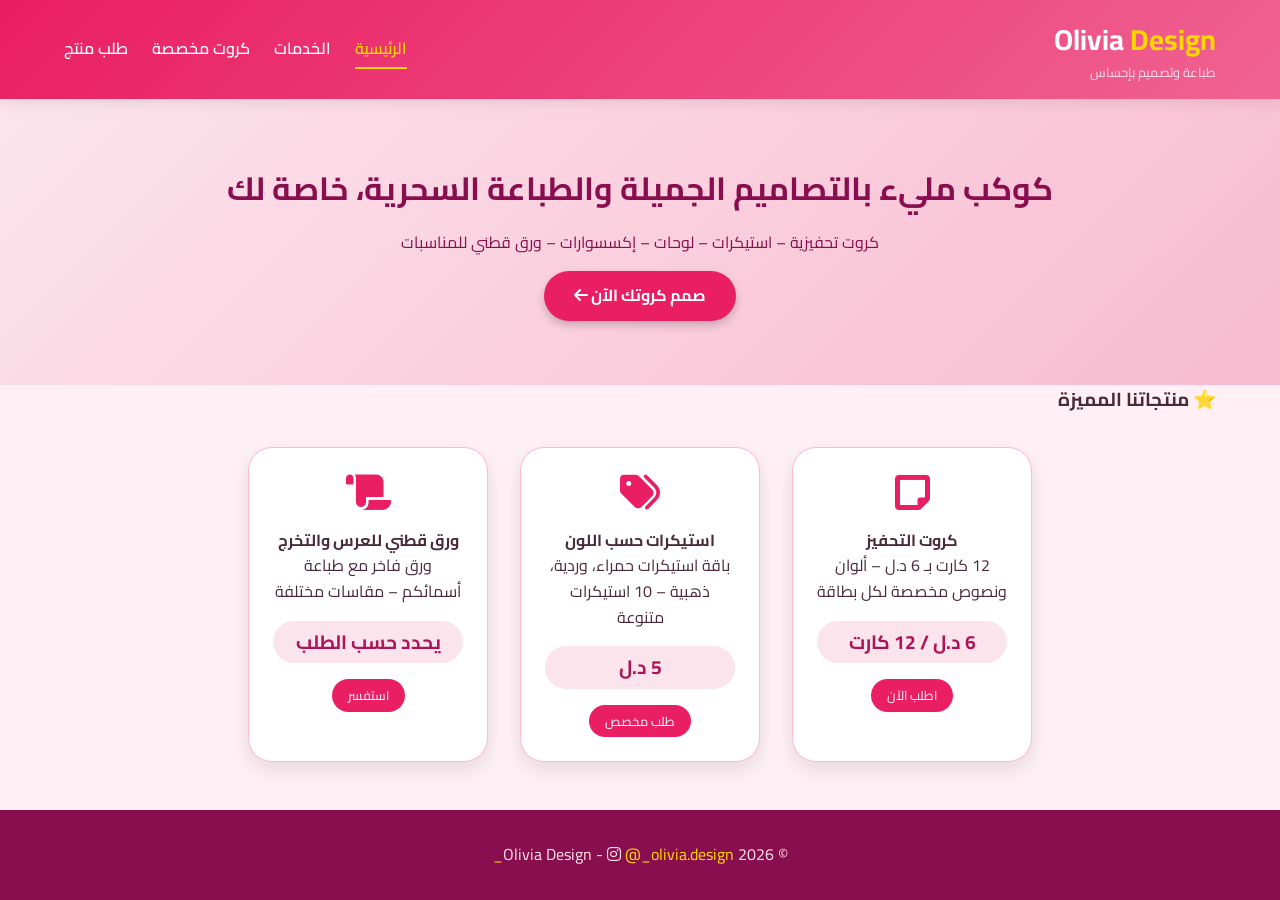
<file: index.html>
<!DOCTYPE html>
<html lang="ar" dir="rtl">
<head>
    <meta charset="UTF-8">
    <meta name="viewport" content="width=device-width, initial-scale=1.0">
    <title>Olivia Design - خدمات الطباعة والتصميم</title>
    <link rel="stylesheet" href="style.css">
    <link href="https://fonts.googleapis.com/css2?family=Cairo:wght@400;600;700&display=swap" rel="stylesheet">
    <link rel="stylesheet" href="https://cdnjs.cloudflare.com/ajax/libs/font-awesome/6.0.0-beta3/css/all.min.css">
</head>
<body>
    <header>
        <div class="container header-flex">
            <div class="logo"><h1>Olivia <span>Design</span></h1><p>طباعة وتصميم بإحساس</p></div>
            <nav><ul><li><a href="index.html" class="active">الرئيسية</a></li><li><a href="products.html">الخدمات</a></li><li><a href="customize-cards.html">كروت مخصصة</a></li><li><a href="custom-product.html">طلب منتج</a></li></ul></nav>
        </div>
    </header>

    <section class="hero">
        <div class="container">
            <h2>كوكب مليء بالتصاميم الجميلة والطباعة السحرية، خاصة لك</h2>
            <p>كروت تحفيزية – استيكرات – لوحات – إكسسوارات – ورق قطني للمناسبات</p>
            <a href="customize-cards.html" class="btn-primary">صمم كروتك الآن <i class="fas fa-arrow-left"></i></a>
        </div>
    </section>

    <section class="featured">
        <div class="container">
            <h3>⭐ منتجاتنا المميزة</h3>
            <div class="cards-grid">
                <div class="card">
                    <i class="fas fa-sticky-note"></i>
                    <h4>كروت التحفيز</h4>
                    <p>12 كارت بـ 6 د.ل – ألوان ونصوص مخصصة لكل بطاقة</p>
                    <span class="price">6 د.ل / 12 كارت</span>
                    <a href="customize-cards.html" class="btn-small">اطلب الآن</a>
                </div>
                <div class="card">
                    <i class="fas fa-tags"></i>
                    <h4>استيكرات حسب اللون</h4>
                    <p>باقة استيكرات حمراء، وردية، ذهبية – 10 استيكرات متنوعة</p>
                    <span class="price">5 د.ل</span>
                    <a href="custom-product.html" class="btn-small">طلب مخصص</a>
                </div>
                <div class="card">
                    <i class="fas fa-scroll"></i>
                    <h4>ورق قطني للعرس والتخرج</h4>
                    <p>ورق فاخر مع طباعة أسمائكم – مقاسات مختلفة</p>
                    <span class="price">يحدد حسب الطلب</span>
                    <a href="custom-product.html" class="btn-small">استفسر</a>
                </div>
            </div>
        </div>
    </section>

    <footer><div class="container"><p>© 2026 Olivia Design - <i class="fab fa-instagram"></i> <a href="https://www.instagram.com/_olivia.design_" target="_blank">@_olivia.design_</a></p></div></footer>
</body>
</html>
</file>
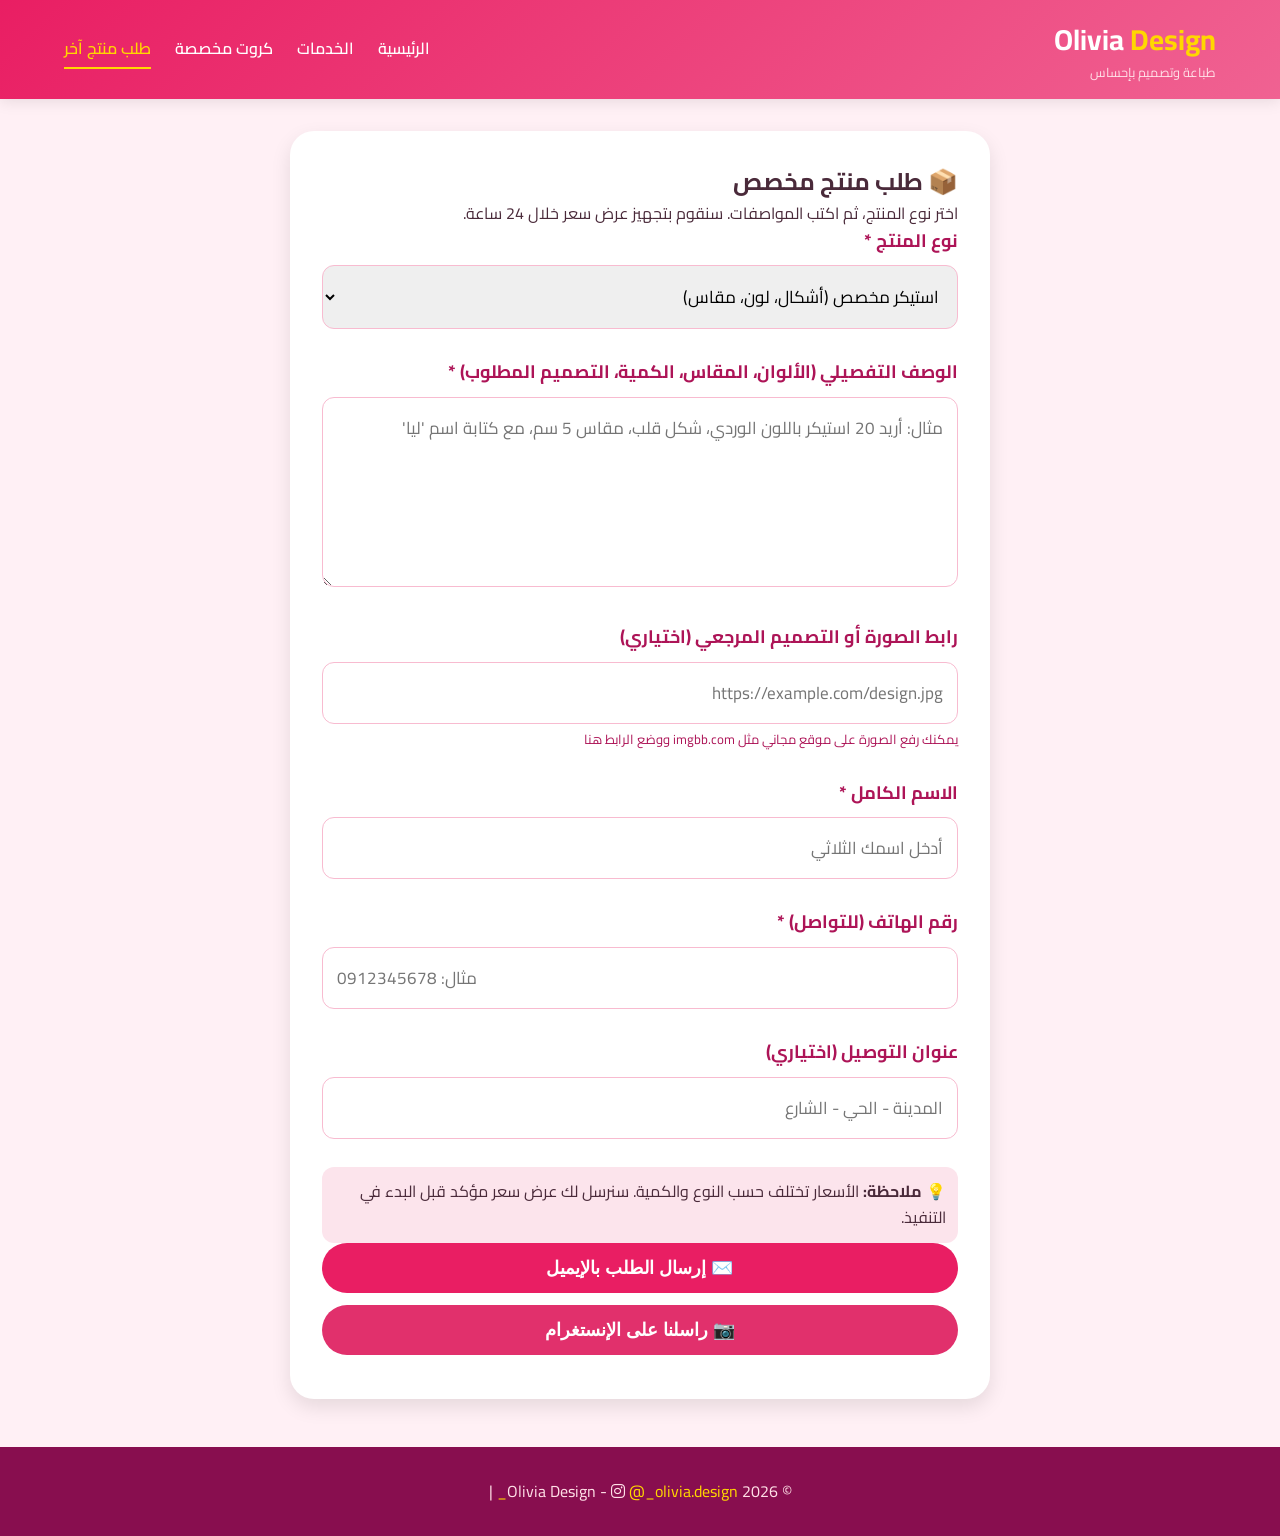
<file: custom-product.html>
<!DOCTYPE html>
<html lang="ar" dir="rtl">
<head>
    <meta charset="UTF-8">
    <meta name="viewport" content="width=device-width, initial-scale=1.0">
    <!-- منع التخزين المؤقت لظهور التعديلات فوراً -->
    <meta http-equiv="Cache-Control" content="no-cache, no-store, must-revalidate">
    <meta http-equiv="Pragma" content="no-cache">
    <meta http-equiv="Expires" content="0">
    <title>طلب منتج مخصص - Olivia Design</title>
    <link rel="stylesheet" href="style.css?v=2">
    <link href="https://fonts.googleapis.com/css2?family=Cairo:wght@400;600;700&display=swap" rel="stylesheet">
    <link rel="stylesheet" href="https://cdnjs.cloudflare.com/ajax/libs/font-awesome/6.0.0-beta3/css/all.min.css">
    <style>
        /* تنسيقات مخصصة لهذه الصفحة مع تكبير النصوص */
        .product-form {
            background: white;
            padding: 2rem;
            border-radius: 24px;
            max-width: 700px;
            margin: 2rem auto;
            box-shadow: 0 8px 20px rgba(0,0,0,0.1);
        }
        .form-group {
            margin-bottom: 1.8rem;
        }
        .form-group label {
            font-weight: bold;
            display: block;
            margin-bottom: 10px;
            color: #AD1457;
            font-size: 18px;   /* تكبير حجم عنوان الحقل */
        }
        input, select, textarea {
            width: 100%;
            padding: 14px;      /* زيادة المساحة داخل الحقل */
            border-radius: 12px;
            border: 1px solid #F8BBD0;
            font-family: inherit;
            font-size: 17px;    /* تكبير النص داخل الحقل */
        }
        .price-hint {
            background: #FCE4EC;
            padding: 12px;
            border-radius: 12px;
            margin-top: 10px;
            font-size: 16px;    /* تكبير نص الملاحظة */
        }
        .btn-submit {
            background: #E91E63;
            color: white;
            border: none;
            padding: 14px 20px;
            border-radius: 40px;
            font-weight: bold;
            cursor: pointer;
            width: 100%;
            margin-bottom: 12px;
            font-size: 18px;    /* تكبير نص الزر */
        }
        .btn-ig {
            background: #E1306C;
        }
        .btn-ig:hover, .btn-submit:hover {
            opacity: 0.9;
        }
        /* جعل النصوص الصغيرة في التلميحات أكبر قليلاً */
        small {
            font-size: 13px;
            display: block;
            margin-top: 5px;
            color: #AD1457;
        }
    </style>
</head>
<body>
    <header>
        <div class="container header-flex">
            <div class="logo"><h1>Olivia <span>Design</span></h1><p>طباعة وتصميم بإحساس</p></div>
            <nav>
                <ul>
                    <li><a href="index.html">الرئيسية</a></li>
                    <li><a href="products.html">الخدمات</a></li>
                    <li><a href="customize-cards.html">كروت مخصصة</a></li>
                    <li><a href="custom-product.html" class="active">طلب منتج آخر</a></li>
                </ul>
            </nav>
        </div>
    </header>

    <main class="container">
        <div class="product-form">
            <h2>📦 طلب منتج مخصص</h2>
            <p>اختر نوع المنتج، ثم اكتب المواصفات. سنقوم بتجهيز عرض سعر خلال 24 ساعة.</p>
            
            <div class="form-group">
                <label>نوع المنتج *</label>
                <select id="product-type">
                    <option value="استيكر">استيكر مخصص (أشكال، لون، مقاس)</option>
                    <option value="لوحة">لوحة استقبال أو عروس/عريس</option>
                    <option value="إطار">فريم أبيض/ذهبي مع طباعة</option>
                    <option value="ورق قطني">ورق قطني لمناسبات (تخرج، عرس)</option>
                    <option value="باقة">باقة جاهزة (عرس/مولود/تخرج)</option>
                    <option value="أخرى">منتج آخر غير مذكور</option>
                </select>
            </div>

            <div class="form-group">
                <label>الوصف التفصيلي (الألوان، المقاس، الكمية، التصميم المطلوب) *</label>
                <textarea id="description" rows="5" placeholder="مثال: أريد 20 استيكر باللون الوردي، شكل قلب، مقاس 5 سم، مع كتابة اسم 'ليا'"></textarea>
            </div>

            <div class="form-group">
                <label>رابط الصورة أو التصميم المرجعي (اختياري)</label>
                <input type="text" id="image-url" placeholder="https://example.com/design.jpg">
                <small>يمكنك رفع الصورة على موقع مجاني مثل imgbb.com ووضع الرابط هنا</small>
            </div>

            <div class="form-group">
                <label>الاسم الكامل *</label>
                <input type="text" id="fullname" placeholder="أدخل اسمك الثلاثي">
            </div>
            <div class="form-group">
                <label>رقم الهاتف (للتواصل) *</label>
                <input type="tel" id="phone" placeholder="مثال: 0912345678">
            </div>
            <div class="form-group">
                <label>عنوان التوصيل (اختياري)</label>
                <input type="text" id="address" placeholder="المدينة - الحي - الشارع">
            </div>

            <div class="price-hint">
                💡 <strong>ملاحظة:</strong> الأسعار تختلف حسب النوع والكمية. سنرسل لك عرض سعر مؤكد قبل البدء في التنفيذ.
            </div>

            <button id="send-email" class="btn-submit">✉️ إرسال الطلب بالإيميل</button>
            <button id="send-ig" class="btn-submit btn-ig">📷 راسلنا على الإنستغرام</button>
        </div>
    </main>

    <footer>
        <div class="container">
            <p>© 2026 Olivia Design - <i class="fab fa-instagram"></i> <a href="https://www.instagram.com/_olivia.design_" target="_blank">@_olivia.design_</a> |  </p>
        </div>
    </footer>

    <script>
        (function() {
            document.addEventListener('DOMContentLoaded', function() {
                const emailBtn = document.getElementById('send-email');
                const igBtn = document.getElementById('send-ig');
                
                // ⚠️ رابط Formspree (تأكدي من أنه صحيح)
                const FORMSPREE_URL = 'https://formspree.io/f/mzdwkqkg';  

                if (emailBtn) {
                    emailBtn.addEventListener('click', async function(e) {
                        e.preventDefault();
                        
                        const productType = document.getElementById('product-type').value;
                        const description = document.getElementById('description').value.trim();
                        const imageUrl = document.getElementById('image-url').value.trim();
                        const fullname = document.getElementById('fullname').value.trim();
                        const phone = document.getElementById('phone').value.trim();
                        const address = document.getElementById('address').value.trim();

                        if (!fullname || !phone || !description) {
                            alert('❌ الرجاء ملء: الاسم الكامل، رقم الهاتف، والوصف التفصيلي');
                            return;
                        }

                        const message = `طلب منتج جديد من الموقع:\n\nالاسم: ${fullname}\nالهاتف: ${phone}\nالعنوان: ${address || 'غير مدخل'}\nنوع المنتج: ${productType}\nالوصف: ${description}\nرابط الصورة المرجعية: ${imageUrl || 'لا يوجد'}`;

                        try {
                            const response = await fetch(FORMSPREE_URL, {
                                method: 'POST',
                                headers: { 'Content-Type': 'application/json' },
                                body: JSON.stringify({
                                    name: fullname,
                                    phone: phone,
                                    message: message,
                                    _subject: `طلب جديد: ${productType}`
                                })
                            });

                            if (response.ok) {
                                alert('✅ تم إرسال طلبك بنجاح! سنتواصل معك قريباً.');
                                // اختيارياً: تفريغ الحقول
                                // document.getElementById('description').value = '';
                            } else {
                                alert('⚠️ حدث خطأ أثناء الإرسال. يرجى مراسلتنا على الإنستغرام.');
                            }
                        } catch (error) {
                            console.error('Fetch error:', error);
                            alert('⚠️ فشل الاتصال. تأكد من اتصالك بالإنترنت أو حاول لاحقاً.');
                        }
                    });
                }

                if (igBtn) {
                    igBtn.addEventListener('click', function(e) {
                        e.preventDefault();
                        window.open('https://www.instagram.com/_olivia.design_/', '_blank');
                        setTimeout(() => {
                            alert('📷 تم فتح صفحة الإنستغرام. أرسل لنا تفاصيل طلبك هناك.');
                        }, 500);
                    });
                }
            });
        })();
    </script>
</body>
</html>
</file>
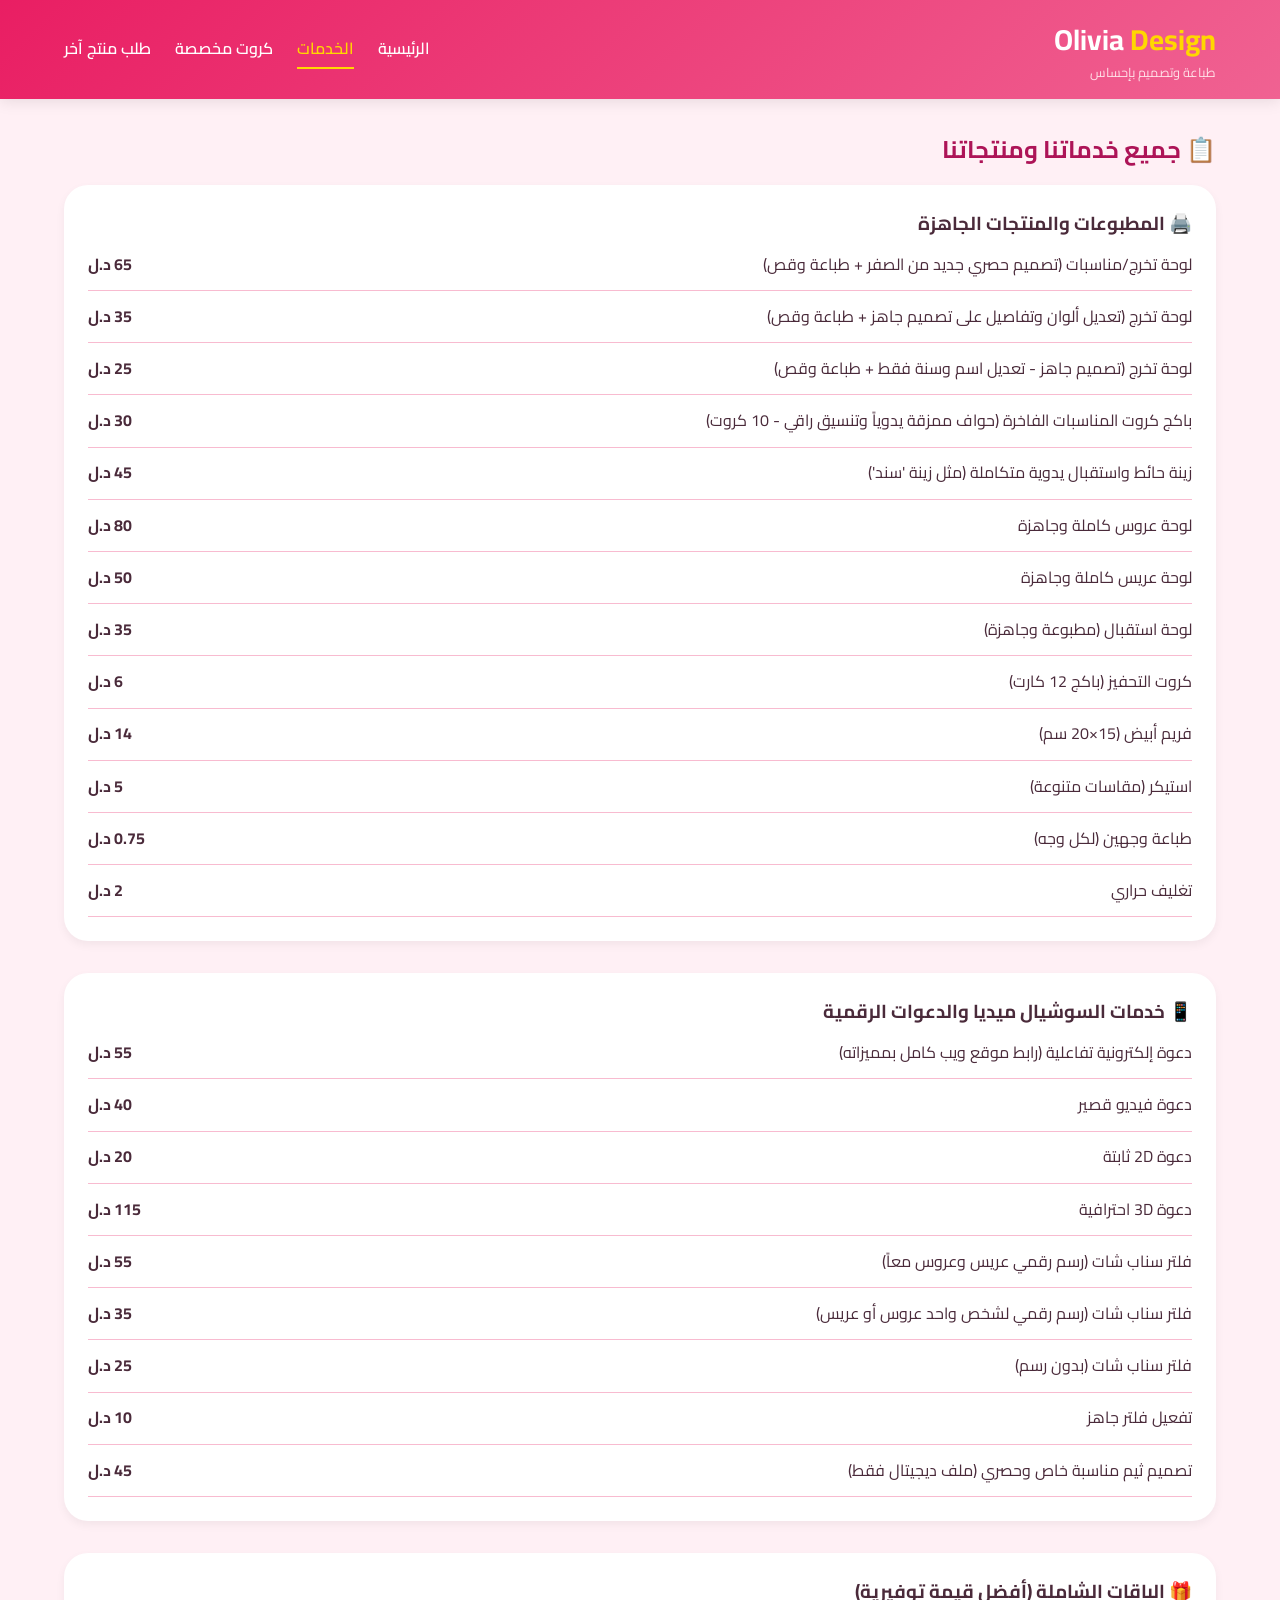
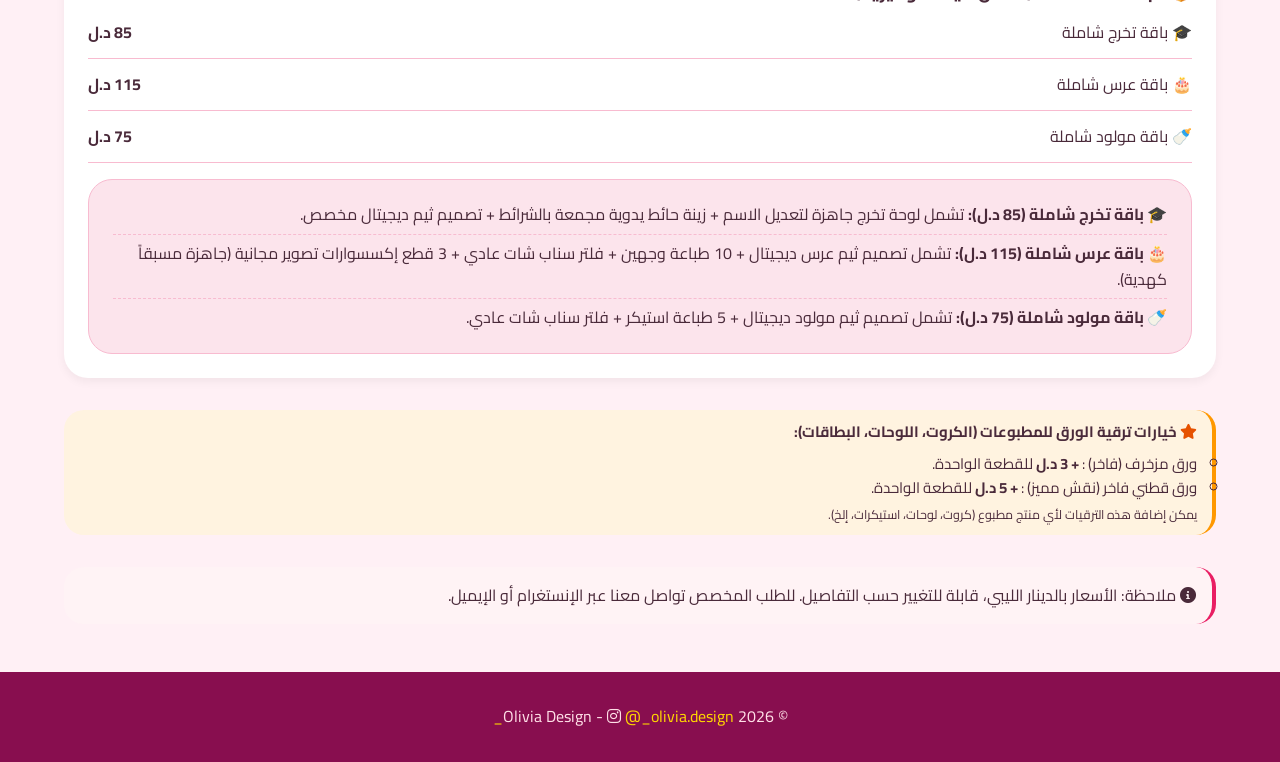
<file: products.html>
<!DOCTYPE html>
<html lang="ar" dir="rtl">
<head>
    <meta charset="UTF-8">
    <meta name="viewport" content="width=device-width, initial-scale=1.0">
    <meta http-equiv="Cache-Control" content="no-cache, no-store, must-revalidate">
    <meta http-equiv="Pragma" content="no-cache">
    <meta http-equiv="Expires" content="0">
    <title>الخدمات والمنتجات - Olivia Design</title>
    <link rel="stylesheet" href="style.css?v=5">
    <link href="https://fonts.googleapis.com/css2?family=Cairo:wght@400;600;700&display=swap" rel="stylesheet">
    <link rel="stylesheet" href="https://cdnjs.cloudflare.com/ajax/libs/font-awesome/6.0.0-beta3/css/all.min.css">
    <style>
        /* تنسيقات إضافية خاصة بالمنتجات */
        .upgrade-option {
            background: #FFF3E0;
            padding: 10px 15px;
            border-radius: 20px;
            margin: 15px 0;
            font-size: 15px;
            border-right: 4px solid #FF9800;
        }
        .upgrade-option i {
            color: #E65100;
        }
        .bundle-highlight {
            background: #FCE4EC;
            border-radius: 24px;
            padding: 1rem 1.5rem;
            margin-top: 1rem;
            border: 1px solid #F8BBD0;
        }
        .bundle-highlight ul {
            list-style: none;
            padding: 0;
        }
        .bundle-highlight ul li {
            padding: 6px 0;
            border-bottom: 1px dashed #F8BBD0;
        }
        .bundle-highlight ul li:last-child {
            border-bottom: none;
        }
        .price-badge {
            background: #FFD700;
            color: #880E4F;
            padding: 4px 12px;
            border-radius: 40px;
            font-weight: bold;
            display: inline-block;
        }
        .note-upgrade {
            background: #FFF8E1;
            padding: 15px;
            border-radius: 24px;
            margin-top: 2rem;
            border: 1px solid #FFE0B2;
            font-size: 15px;
        }
    </style>
</head>
<body>
    <header>
        <div class="container header-flex">
            <div class="logo"><h1>Olivia <span>Design</span></h1><p>طباعة وتصميم بإحساس</p></div>
            <nav>
                <ul>
                    <li><a href="index.html">الرئيسية</a></li>
                    <li><a href="products.html" class="active">الخدمات</a></li>
                    <li><a href="customize-cards.html">كروت مخصصة</a></li>
                    <li><a href="custom-product.html">طلب منتج آخر</a></li>
                </ul>
            </nav>
        </div>
    </header>

    <main class="container">
        <h2 class="page-title">📋 جميع خدماتنا ومنتجاتنا</h2>
        
        <!-- قسم المطبوعات والمنتجات الجاهزة -->
        <div class="services-section">
            <h3>🖨️ المطبوعات والمنتجات الجاهزة</h3>
            <div id="products-list" class="price-list"></div>
        </div>

        <!-- قسم خدمات السوشيال ميديا والدعوات الرقمية -->
        <div class="services-section">
            <h3>📱 خدمات السوشيال ميديا والدعوات الرقمية</h3>
            <div id="social-list" class="price-list"></div>
        </div>

        <!-- قسم الباقات الشاملة -->
        <div class="services-section">
            <h3>🎁 الباقات الشاملة (أفضل قيمة توفيرية)</h3>
            <div id="bundles-list" class="price-list"></div>
            <div class="bundle-highlight">
                <ul>
                    <li><strong>🎓 باقة تخرج شاملة (85 د.ل):</strong> تشمل لوحة تخرج جاهزة لتعديل الاسم + زينة حائط يدوية مجمعة بالشرائط + تصميم ثيم ديجيتال مخصص.</li>
                    <li><strong>🎂 باقة عرس شاملة (115 د.ل):</strong> تشمل تصميم ثيم عرس ديجيتال + 10 طباعة وجهين + فلتر سناب شات عادي + 3 قطع إكسسوارات تصوير مجانية (جاهزة مسبقاً كهدية).</li>
                    <li><strong>🍼 باقة مولود شاملة (75 د.ل):</strong> تشمل تصميم ثيم مولود ديجيتال + 5 طباعة استيكر + فلتر سناب شات عادي.</li>
                </ul>
            </div>
        </div>

        <!-- قسم خيارات الترقية -->
        <div class="upgrade-option">
            <i class="fas fa-star"></i> <strong>خيارات ترقية الورق للمطبوعات (الكروت، اللوحات، البطاقات):</strong>
            <ul style="margin: 8px 0 0 20px; list-style: circle;">
                <li>ورق مزخرف (فاخر) : <strong>+ 3 د.ل</strong> للقطعة الواحدة.</li>
                <li>ورق قطني فاخر (نقش مميز) : <strong>+ 5 د.ل</strong> للقطعة الواحدة.</li>
            </ul>
            <small style="display:block; margin-top:5px;">يمكن إضافة هذه الترقيات لأي منتج مطبوع (كروت، لوحات، استيكرات، إلخ).</small>
        </div>

        <div class="note">
            <p><i class="fas fa-info-circle"></i> ملاحظة: الأسعار بالدينار الليبي، قابلة للتغيير حسب التفاصيل. للطلب المخصص تواصل معنا عبر الإنستغرام أو الإيميل.</p>
        </div>
    </main>

    <footer>
        <div class="container">
            <p>© 2026 Olivia Design - <i class="fab fa-instagram"></i> <a href="https://www.instagram.com/_olivia.design_" target="_blank">@_olivia.design_</a> </p>
        </div>
    </footer>

    <script>
        // قائمة المنتجات الجديدة
        const products = [
            { name: "لوحة تخرج/مناسبات (تصميم حصري جديد من الصفر + طباعة وقص)", price: "65 د.ل" },
            { name: "لوحة تخرج (تعديل ألوان وتفاصيل على تصميم جاهز + طباعة وقص)", price: "35 د.ل" },
            { name: "لوحة تخرج (تصميم جاهز - تعديل اسم وسنة فقط + طباعة وقص)", price: "25 د.ل" },
            { name: "باكج كروت المناسبات الفاخرة (حواف ممزقة يدوياً وتنسيق راقي - 10 كروت)", price: "30 د.ل" },
            { name: "زينة حائط واستقبال يدوية متكاملة (مثل زينة 'سند')", price: "45 د.ل" },
            { name: "لوحة عروس كاملة وجاهزة", price: "80 د.ل" },
            { name: "لوحة عريس كاملة وجاهزة", price: "50 د.ل" },
            { name: "لوحة استقبال (مطبوعة وجاهزة)", price: "35 د.ل" },
            { name: "كروت التحفيز  (باكج 12 كارت)", price: "6 د.ل" },
            { name: "فريم أبيض (15×20 سم)", price: "14 د.ل" },
            { name: "استيكر (مقاسات متنوعة)", price: "5 د.ل" },
            { name: "طباعة وجهين (لكل وجه)", price: "0.75 د.ل" },
            { name: "تغليف حراري", price: "2 د.ل" }
        ];

        const social = [
            { name: "دعوة إلكترونية تفاعلية (رابط موقع ويب كامل بمميزاته)", price: "55 د.ل" },
            { name: "دعوة فيديو قصير", price: "40 د.ل" },
            { name: "دعوة 2D ثابتة", price: "20 د.ل" },
            { name: "دعوة 3D احترافية", price: "115 د.ل" },
            { name: "فلتر سناب شات (رسم رقمي عريس وعروس معاً)", price: "55 د.ل" },
            { name: "فلتر سناب شات (رسم رقمي لشخص واحد عروس أو عريس)", price: "35 د.ل" },
            { name: "فلتر سناب شات (بدون رسم)", price: "25 د.ل" },
            { name: "تفعيل فلتر جاهز ", price: "10 د.ل" },
            { name: "تصميم ثيم مناسبة خاص وحصري (ملف ديجيتال فقط)", price: "45 د.ل" },
            
        ];

        // الباقات الشاملة (تم عرضها تفصيلياً في الـ HTML أعلاه، لكن نضيفها أيضاً للقائمة كنوع من العرض)
        const bundles = [
            { name: "🎓 باقة تخرج شاملة", price: "85 د.ل" },
            { name: "🎂 باقة عرس شاملة", price: "115 د.ل" },
            { name: "🍼 باقة مولود شاملة", price: "75 د.ل" }
        ];

        function renderList(containerId, items) {
            const container = document.getElementById(containerId);
            container.innerHTML = '';
            items.forEach(item => {
                const div = document.createElement('div');
                div.className = 'item';
                div.innerHTML = `<span>${item.name}</span><span><strong>${item.price}</strong></span>`;
                container.appendChild(div);
            });
        }

        renderList('products-list', products);
        renderList('social-list', social);
        renderList('bundles-list', bundles);
    </script>
</body>
</html>
</file>
<file: style.css>
* {
    margin: 0;
    padding: 0;
    box-sizing: border-box;
}

body {
    font-family: 'Cairo', sans-serif;
    background-color: #FFF0F5; /* وردي فاتح جداً */
    color: #4A2A3A;
    line-height: 1.6;
}

.container {
    width: 90%;
    max-width: 1200px;
    margin: 0 auto;
}

/* header */
header {
    background: linear-gradient(135deg, #E91E63, #F06292);
    padding: 1rem 0;
    position: sticky;
    top: 0;
    z-index: 100;
    color: white;
    box-shadow: 0 2px 15px rgba(0,0,0,0.1);
}
.header-flex {
    display: flex;
    justify-content: space-between;
    align-items: center;
    flex-wrap: wrap;
}
.logo h1 {
    font-size: 1.8rem;
    font-weight: 700;
    color: white;
}
.logo span {
    color: #FFD700;
}
.logo p {
    font-size: 0.8rem;
    color: #FFE0E7;
}
nav ul {
    display: flex;
    gap: 1.5rem;
    list-style: none;
}
nav a {
    text-decoration: none;
    color: white;
    font-weight: 600;
    transition: 0.2s;
}
nav a:hover, nav a.active {
    color: #FFD700;
    border-bottom: 2px solid #FFD700;
    padding-bottom: 4px;
}

/* hero */
.hero {
    background: linear-gradient(135deg, #FCE4EC, #F8BBD0);
    padding: 4rem 0;
    text-align: center;
    color: #880E4F;
}
.hero h2 {
    font-size: 2rem;
    margin-bottom: 1rem;
}
.btn-primary {
    background: #E91E63;
    color: white;
    border: none;
    padding: 12px 30px;
    border-radius: 40px;
    font-weight: bold;
    display: inline-block;
    margin-top: 1rem;
    text-decoration: none;
    transition: 0.2s;
    box-shadow: 0 4px 8px rgba(0,0,0,0.2);
}
.btn-primary:hover {
    background: #AD1457;
    transform: scale(1.02);
}

/* cards */
.cards-grid, .bundles-grid {
    display: flex;
    flex-wrap: wrap;
    gap: 2rem;
    margin: 2rem 0;
    justify-content: center;
}
.card, .bundle {
    background: white;
    padding: 1.5rem;
    border-radius: 24px;
    box-shadow: 0 8px 20px rgba(0,0,0,0.1);
    text-align: center;
    width: 240px;
    transition: 0.2s;
    border: 1px solid #F8BBD0;
}
.card i {
    font-size: 2.5rem;
    color: #E91E63;
    margin-bottom: 1rem;
}
.price {
    display: block;
    background: #FCE4EC;
    margin: 1rem 0;
    padding: 6px;
    border-radius: 40px;
    font-weight: bold;
    color: #AD1457;
    font-size: 1.2rem;
}
.btn-small {
    background: #E91E63;
    color: white;
    padding: 6px 16px;
    border-radius: 40px;
    text-decoration: none;
    font-size: 0.8rem;
    display: inline-block;
}
.btn-small:hover {
    background: #AD1457;
}

/* products page */
.page-title {
    margin: 2rem 0 1rem;
    color: #AD1457;
}
.services-section {
    background: white;
    border-radius: 24px;
    padding: 1.5rem;
    margin-bottom: 2rem;
    box-shadow: 0 4px 10px rgba(0,0,0,0.05);
}
.price-list .item {
    display: flex;
    justify-content: space-between;
    padding: 0.8rem 0;
    border-bottom: 1px solid #F8BBD0;
}
.note {
    background: #FFF3F5;
    padding: 1rem;
    border-radius: 20px;
    margin: 2rem 0;
    border-right: 4px solid #E91E63;
}
footer {
    background: #880E4F;
    text-align: center;
    padding: 2rem 0;
    margin-top: 3rem;
    color: #FFE0E7;
}
footer a {
    color: #FFD700;
    text-decoration: none;
}

/* responsive */
@media (max-width: 768px) {
    .header-flex {
        flex-direction: column;
        gap: 1rem;
    }
    .customizer-container {
        flex-direction: column;
    }
}
</file>
